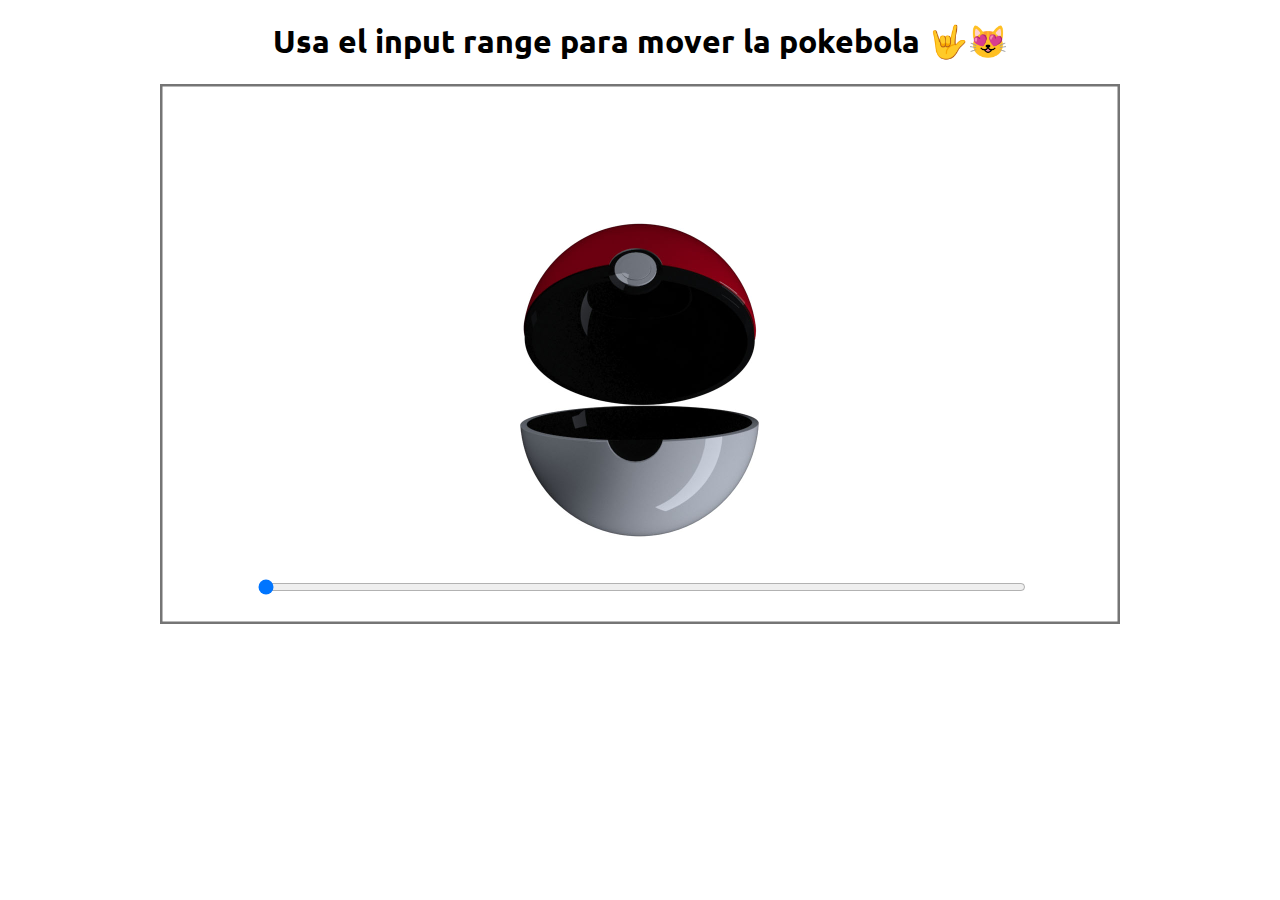
<file: index.html>
<!DOCTYPE html>
<html lang="es-MX">
<head>
    <meta charset="UTF-8">
    <meta name="viewport" content="width=device-width, initial-scale=1.0">
    <title>Imagen con Vista 360</title>
    <link href="https://fonts.googleapis.com/css?family=Ubuntu&display=swap" rel="stylesheet"> 
    <link rel="stylesheet" href="./css/style.css">
    <link rel="stylesheet" href="./css/border.css">
</head>
<body>
    <header>
        <h1>Usa el input range para mover la pokebola 🤟😻</h1>
    </header>
    <div class="box">
        <svg xmlns="http://www.w3.org/2000/svg" width="100%" height="100%">
            <line class="top" x1="0" y1="0" x2="2880" y2="0"/>
            <line class="bottom" x1="960" y1="540" x2="-1200" y2="540"/>
            <line class="left" x1="0" y1="540" x2="0" y2="-1080"/>
            <line class="right" x1="960" y1="0" x2="960" y2="1620"/>
        </svg>
        <canvas id="canvas" width="960" height="540" class="canvas"></canvas>
        <input type="range" name="" min="1" max="39" step="1" value="1" id="slider">
    </div>
    <script src="./js/script.js"></script>
</body>
</html>
</file>
<file: css/style.css>
body{
    font-family: 'Ubuntu';
    margin:0;
    display: flex;
    flex-direction: column;
    align-items: center;
    justify-content: center;
}
input{
    width: 80%;
    position: absolute;
    bottom: 5%;
    left: 10%;
}
</file>
<file: css/border.css>
/**
 * Creamoslos estilos iniciales para el 
 * border animado con svg.
 */
.box {
    width: 960px;
    height: 540px;
    position: relative;
    display: inline-block;
    margin: 0 10px;
    cursor: pointer;
    color: #2c3e50;
    -webkit-transition: background 0.4s 0.5s;
    transition: background 0.4s 0.5s;
    transition: box-shadow 0.4s 0.5s;
    box-shadow: 0px 0px 0px none;   
}
.box:hover {
    background: rgba(255,255,255,0);
    -webkit-transition-delay: 0s;
    transition-delay: 0s;
    box-shadow: 0px 0px 10px #2c3e50;
}
.box svg {
    position: absolute;
    top: 0;
    left: 0;
}
.box svg line {
    stroke-width: 5;
    stroke: #757575;
    fill: none;
    -webkit-transition: all .8s ease-in-out;
    transition: all .8s ease-in-out;
}

/**
 * Especificamos el tamaño de las lineas
 * y tambien colocamos la separacion entre lineas
 */
.box svg line.top,
.box svg line.bottom {
    stroke-dasharray: 960 240; 
}
.box svg line.left,
.box svg line.right {
    stroke-dasharray: 540 400;
}
/**
 * Agregamos las animaciones al hacer hover en .box
 */
.box:hover svg line.top {
    -webkit-transform: translateX(-1200px);
    transform: translateX(-1200px);
    stroke-width: 10;
    stroke: #9b0017;
}
.box:hover svg line.bottom {
    -webkit-transform: translateX(1200px);
    transform: translateX(1200px);
    stroke-width: 10;
    stroke: #9b0017;
}
.box:hover svg line.left {
    -webkit-transform: translateY(940px);
    transform: translateY(940px);
    stroke-width: 10;
    stroke: #9b0017;
}
.box:hover svg line.right {
    -webkit-transform: translateY(-940px);
    transform: translateY(-940px);
    stroke-width: 10;
    stroke: #9b0017;
}
</file>
